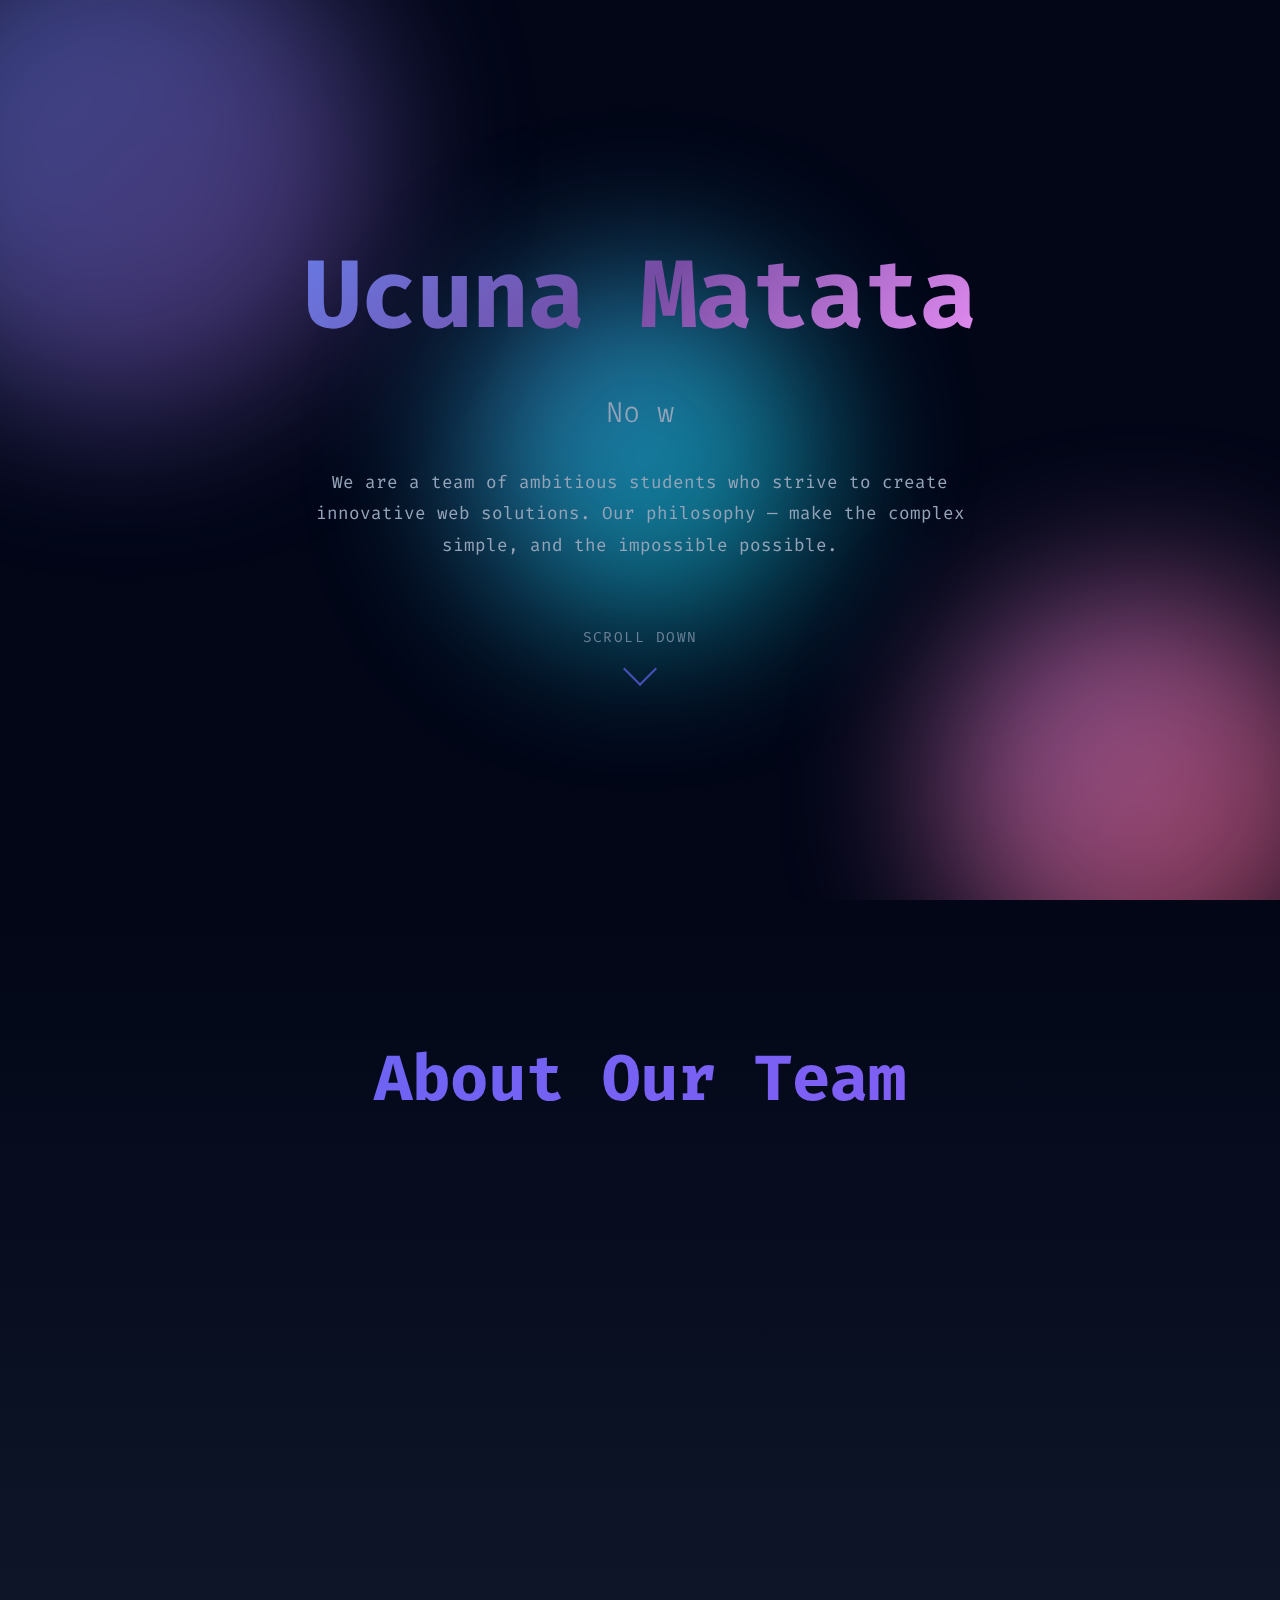
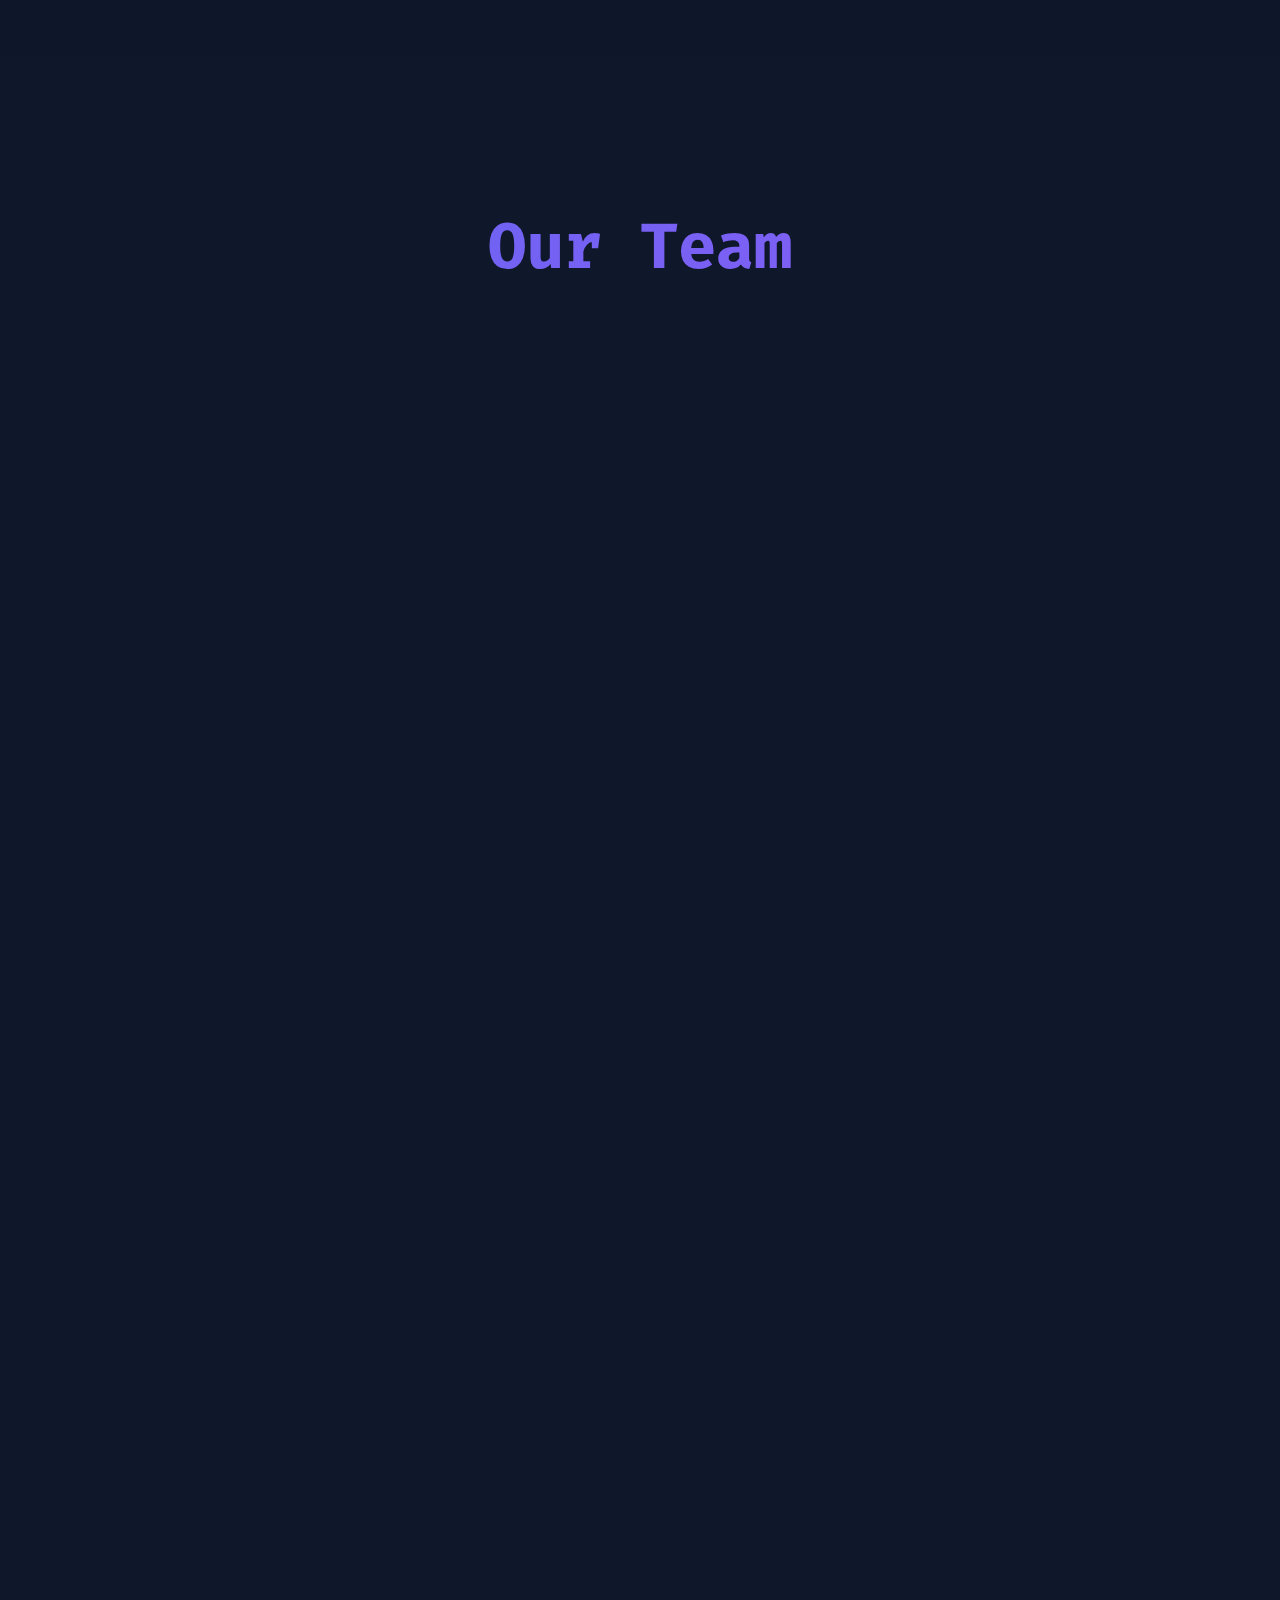
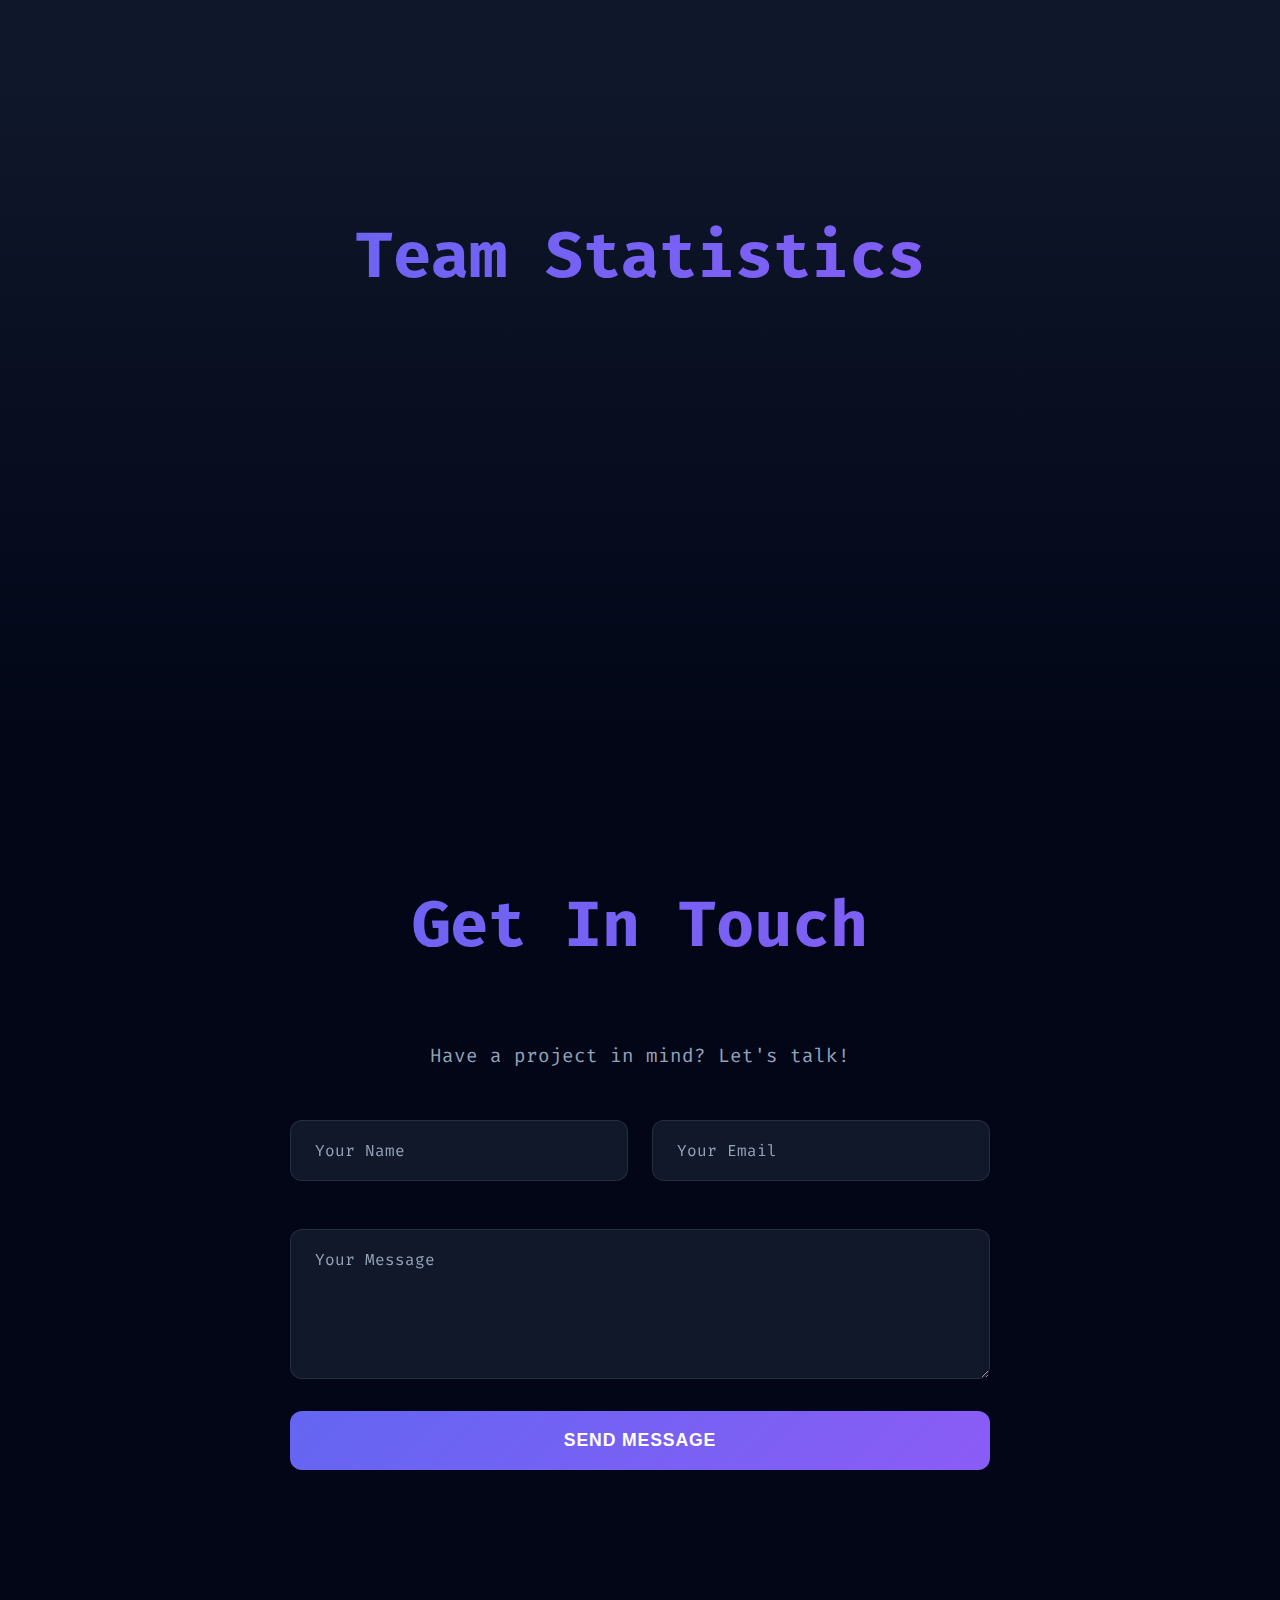
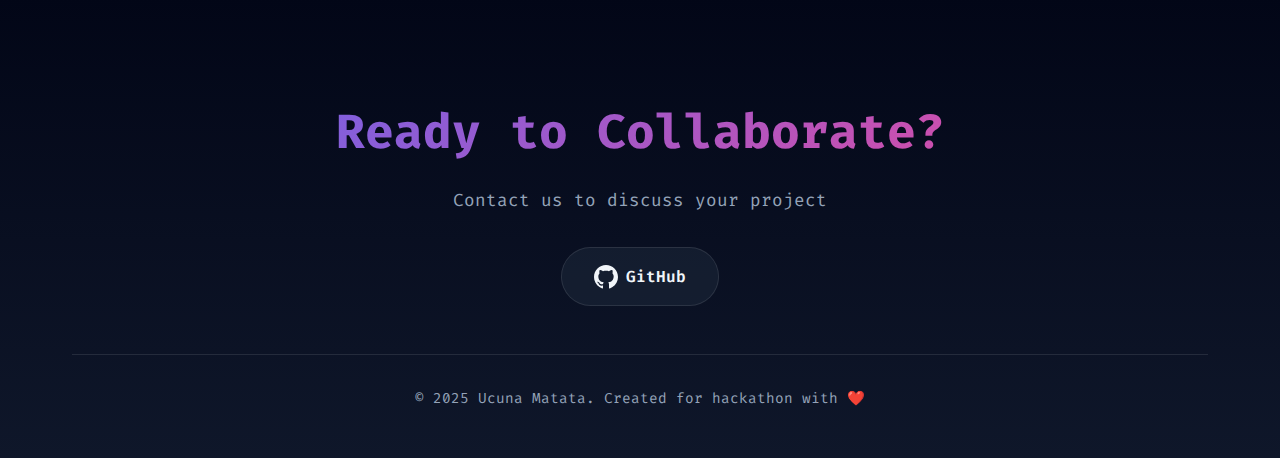
<file: index.html>
<!DOCTYPE html>
<html lang="en">
<head>
    <meta charset="UTF-8">
    <meta name="viewport" content="width=device-width, initial-scale=1.0">
    <title>Ucuna Matata - Hackathon Team</title>
    <link rel="stylesheet" href="styles.css">
    <link rel="preconnect" href="https://fonts.googleapis.com">
    <link rel="preconnect" href="https://fonts.gstatic.com" crossorigin>
    <link href="https://fonts.googleapis.com/css2?family=Fira+Code:wght@300;400;500;600;700&family=JetBrains+Mono:wght@300;400;500;600;700;800&display=swap" rel="stylesheet">
</head>
<body>
    <!-- Hero Section -->
    <section class="hero">
        <div class="hero-background">
            <div class="gradient-orb orb-1"></div>
            <div class="gradient-orb orb-2"></div>
            <div class="gradient-orb orb-3"></div>
        </div>

        <div class="container">
            <div class="hero-content">
                <h1 class="team-name">Ucuna Matata</h1>
                <p class="tagline">No worries — only solutions</p>
                <div class="hero-description">
                    <p>We are a team of ambitious students who strive to create innovative web solutions. Our philosophy — make the complex simple, and the impossible possible.</p>
                </div>
                <div class="scroll-indicator">
                    <span>Scroll down</span>
                    <div class="arrow-down"></div>
                </div>
            </div>
        </div>
    </section>

    <!-- About Section -->
    <section class="about">
        <div class="container">
            <h2 class="section-title">About Our Team</h2>
            <div class="about-content">
                <div class="about-card">
                    <div class="icon">🚀</div>
                    <h3>Our Mission</h3>
                    <p>Create intuitive and powerful web applications that solve real user problems</p>
                </div>
                <div class="about-card">
                    <div class="icon">💡</div>
                    <h3>Our Approach</h3>
                    <p>Combining modern technologies with creative thinking to achieve the best results</p>
                </div>
                <div class="about-card">
                    <div class="icon">🎯</div>
                    <h3>Our Goal</h3>
                    <p>Win the hackathon and continue developing a project that benefits the community</p>
                </div>
            </div>
        </div>
    </section>

    <!-- Team Section -->
    <section class="team">
        <div class="container">
            <h2 class="section-title">Our Team</h2>
            <div class="team-grid">
                <!-- Team Member 1 -->
                <a href="https://github.com/partum55" target="_blank" class="team-member-link">
                    <div class="team-member">
                        <div class="member-image">
                            <div class="image-placeholder">
                                <span class="avatar-text">NM</span>
                            </div>
                        </div>
                        <div class="member-info">
                            <h3 class="member-name">Nazar Mykhailyshchuk</h3>
                            <p class="member-role">Full Stack Developer</p>
                            <p class="member-description">Our own full stack developer who creates end-to-end solutions with passion and expertise.</p>
                            <div class="member-tags">
                                <span class="tag">Python</span>
                                <span class="tag">C++</span>
                                <span class="tag">Docker</span>
                            </div>
                        </div>
                    </div>
                </a>

                <!-- Team Member 2 -->
                <a href="https://github.com/dd8ria" target="_blank" class="team-member-link">
                    <div class="team-member">
                        <div class="member-image">
                            <div class="image-placeholder">
                                <span class="avatar-text">DN</span>
                            </div>
                        </div>
                        <div class="member-info">
                            <h3 class="member-name">Daryna Nychyporuk</h3>
                            <p class="member-role">Frontend Developer</p>
                            <p class="member-description">Specializes in creating interactive interfaces. Has an eye for details and UX design.</p>
                            <div class="member-tags">
                                <span class="tag">Python</span>
                                <span class="tag">Java</span>
                                <span class="tag">CSS</span>
                            </div>
                        </div>
                    </div>
                </a>

                <!-- Team Member 3 -->
                <a href="https://github.com/TanyaaMoroz" target="_blank" class="team-member-link">
                    <div class="team-member">
                        <div class="member-image">
                            <div class="image-placeholder">
                                <span class="avatar-text">TM</span>
                            </div>
                        </div>
                        <div class="member-info">
                            <h3 class="member-name">Tetiana Moroz</h3>
                            <p class="member-role">Backend Developer</p>
                            <p class="member-description">Expert in Python and Node.js. Creates reliable and scalable server solutions with clean code.</p>
                            <div class="member-tags">
                                <span class="tag">Python</span>
                                <span class="tag">Node.js</span>
                                <span class="tag">API</span>
                            </div>
                        </div>
                    </div>
                </a>

                <!-- Team Member 4 -->
                <a href="https://github.com/Sophiamandryk" target="_blank" class="team-member-link">
                    <div class="team-member">
                        <div class="member-image">
                            <div class="image-placeholder">
                                <span class="avatar-text">SM</span>
                            </div>
                        </div>
                        <div class="member-info">
                            <h3 class="member-name">Sofiya Mandryk</h3>
                            <p class="member-role">UI/UX Designer</p>
                            <p class="member-description">Creates modern and aesthetic designs that combine beauty with functionality and user convenience.</p>
                            <div class="member-tags">
                                <span class="tag">Figma</span>
                                <span class="tag">Design</span>
                                <span class="tag">UX</span>
                            </div>
                        </div>
                    </div>
                </a>
            </div>
        </div>
    </section>

    <!-- Stats Section (powered by backend) -->
    <section class="stats">
        <div class="container">
            <h2 class="section-title">Team Statistics</h2>
            <div class="stats-grid" id="stats-container">
                <div class="stat-card">
                    <div class="stat-number" data-target="15">0</div>
                    <div class="stat-label">Projects Completed</div>
                </div>
                <div class="stat-card">
                    <div class="stat-number" data-target="48">0</div>
                    <div class="stat-label">Hours of Coding</div>
                </div>
                <div class="stat-card">
                    <div class="stat-number" data-target="4">0</div>
                    <div class="stat-label">Team Members</div>
                </div>
                <div class="stat-card">
                    <div class="stat-number" data-target="100">0</div>
                    <div class="stat-label">Coffee Cups</div>
                </div>
            </div>
        </div>
    </section>

    <!-- Contact Form Section (with backend) -->
    <section class="contact">
        <div class="container">
            <h2 class="section-title">Get In Touch</h2>
            <p class="contact-subtitle">Have a project in mind? Let's talk!</p>
            <form id="contact-form" class="contact-form">
                <div class="form-row">
                    <div class="form-group">
                        <input type="text" id="name" name="name" placeholder="Your Name" required>
                    </div>
                    <div class="form-group">
                        <input type="email" id="email" name="email" placeholder="Your Email" required>
                    </div>
                </div>
                <div class="form-group">
                    <textarea id="message" name="message" placeholder="Your Message" rows="5" required></textarea>
                </div>
                <button type="submit" class="submit-btn">Send Message</button>
                <div id="form-message" class="form-message"></div>
            </form>
        </div>
    </section>

    <!-- Contact/Footer Section -->
    <section class="footer">
        <div class="container">
            <div class="footer-content">
                <h2>Ready to Collaborate?</h2>
                <p>Contact us to discuss your project</p>
                <div class="social-links">
                    <a href="https://github.com/ucuna-matata" target="_blank" class="social-link">
                        <svg width="24" height="24" viewBox="0 0 24 24" fill="currentColor">
                            <path d="M12 0c-6.626 0-12 5.373-12 12 0 5.302 3.438 9.8 8.207 11.387.599.111.793-.261.793-.577v-2.234c-3.338.726-4.033-1.416-4.033-1.416-.546-1.387-1.333-1.756-1.333-1.756-1.089-.745.083-.729.083-.729 1.205.084 1.839 1.237 1.839 1.237 1.07 1.834 2.807 1.304 3.492.997.107-.775.418-1.305.762-1.604-2.665-.305-5.467-1.334-5.467-5.931 0-1.311.469-2.381 1.236-3.221-.124-.303-.535-1.524.117-3.176 0 0 1.008-.322 3.301 1.23.957-.266 1.983-.399 3.003-.404 1.02.005 2.047.138 3.006.404 2.291-1.552 3.297-1.23 3.297-1.23.653 1.653.242 2.874.118 3.176.77.84 1.235 1.911 1.235 3.221 0 4.609-2.807 5.624-5.479 5.921.43.372.823 1.102.823 2.222v3.293c0 .319.192.694.801.576 4.765-1.589 8.199-6.086 8.199-11.386 0-6.627-5.373-12-12-12z"/>
                        </svg>
                        GitHub
                    </a>
                </div>
            </div>
            <div class="footer-bottom">
                <p>&copy; 2025 Ucuna Matata. Created for hackathon with ❤️</p>
            </div>
        </div>
    </section>

    <script src="script.js"></script>
</body>
</html>
</file>
<file: styles.css>
* {
    margin: 0;
    padding: 0;
    box-sizing: border-box;
}

:root {
    --primary-color: #6366f1;
    --secondary-color: #8b5cf6;
    --accent-color: #ec4899;
    --dark-bg: #0f172a;
    --darker-bg: #020617;
    --light-text: #f1f5f9;
    --gray-text: #94a3b8;
    --card-bg: rgba(30, 41, 59, 0.5);
    --gradient-1: linear-gradient(135deg, #667eea 0%, #764ba2 100%);
    --gradient-2: linear-gradient(135deg, #f093fb 0%, #f5576c 100%);
    --gradient-3: linear-gradient(135deg, #4facfe 0%, #00f2fe 100%);
}

body {
    font-family: 'Fira Code', 'JetBrains Mono', 'Source Code Pro', 'Monaco', 'Courier New', monospace;
    background-color: var(--darker-bg);
    color: var(--light-text);
    line-height: 1.6;
    overflow-x: hidden;
}

.container {
    max-width: 1200px;
    margin: 0 auto;
    padding: 0 2rem;
}

/* Hero Section */
.hero {
    min-height: 100vh;
    display: flex;
    align-items: center;
    justify-content: center;
    position: relative;
    overflow: hidden;
}

.hero-background {
    position: absolute;
    top: 0;
    left: 0;
    width: 100%;
    height: 100%;
    z-index: 0;
}

.gradient-orb {
    position: absolute;
    border-radius: 50%;
    filter: blur(80px);
    opacity: 0.6;
    animation: float 20s ease-in-out infinite;
    will-change: transform;
}

.orb-1 {
    width: 500px;
    height: 500px;
    background: var(--gradient-1);
    top: -10%;
    left: -10%;
    animation-delay: 0s;
}

.orb-2 {
    width: 400px;
    height: 400px;
    background: var(--gradient-2);
    bottom: -10%;
    right: -5%;
    animation-delay: 7s;
}

.orb-3 {
    width: 350px;
    height: 350px;
    background: var(--gradient-3);
    top: 50%;
    left: 50%;
    transform: translate(-50%, -50%);
    animation-delay: 14s;
}

@keyframes float {
    0%, 100% {
        transform: translate(0, 0) scale(1);
    }
    33% {
        transform: translate(50px, -50px) scale(1.1);
    }
    66% {
        transform: translate(-50px, 50px) scale(0.9);
    }
}

.hero-content {
    position: relative;
    z-index: 1;
    text-align: center;
    animation: fadeInUp 1s ease-out;
}

.team-name {
    font-size: clamp(3rem, 8vw, 6rem);
    font-weight: 900;
    background: linear-gradient(135deg, #667eea 0%, #764ba2 50%, #f093fb 100%);
    -webkit-background-clip: text;
    -webkit-text-fill-color: transparent;
    background-clip: text;
    margin-bottom: 1rem;
    letter-spacing: -0.02em;
}

.tagline {
    font-size: clamp(1.2rem, 3vw, 1.8rem);
    color: var(--gray-text);
    margin-bottom: 2rem;
    font-weight: 300;
}

.hero-description {
    max-width: 700px;
    margin: 0 auto 3rem;
}

.hero-description p {
    font-size: 1.1rem;
    color: var(--gray-text);
    line-height: 1.8;
}

.scroll-indicator {
    display: flex;
    flex-direction: column;
    align-items: center;
    gap: 0.5rem;
    margin-top: 4rem;
    opacity: 0.7;
    animation: bounce 2s ease-in-out infinite;
    cursor: pointer;
    transition: opacity 0.3s ease;
}

.scroll-indicator:hover {
    opacity: 1;
}

.scroll-indicator span {
    font-size: 0.9rem;
    color: var(--gray-text);
    text-transform: uppercase;
    letter-spacing: 0.1em;
}

.arrow-down {
    width: 24px;
    height: 24px;
    border-right: 2px solid var(--primary-color);
    border-bottom: 2px solid var(--primary-color);
    transform: rotate(45deg);
}

@keyframes bounce {
    0%, 100% {
        transform: translateY(0);
    }
    50% {
        transform: translateY(10px);
    }
}

@keyframes fadeInUp {
    from {
        opacity: 0;
        transform: translateY(30px);
    }
    to {
        opacity: 1;
        transform: translateY(0);
    }
}

/* About Section */
.about {
    padding: 8rem 0;
    background: linear-gradient(180deg, var(--darker-bg) 0%, var(--dark-bg) 100%);
}

.section-title {
    font-size: clamp(2.5rem, 5vw, 4rem);
    font-weight: 700;
    text-align: center;
    margin-bottom: 4rem;
    background: linear-gradient(135deg, var(--primary-color) 0%, var(--secondary-color) 100%);
    -webkit-background-clip: text;
    -webkit-text-fill-color: transparent;
    background-clip: text;
}

.about-content {
    display: grid;
    grid-template-columns: repeat(auto-fit, minmax(280px, 1fr));
    gap: 2rem;
    margin-top: 3rem;
}

.about-card {
    background: var(--card-bg);
    backdrop-filter: blur(10px);
    border: 1px solid rgba(255, 255, 255, 0.1);
    border-radius: 20px;
    padding: 2.5rem;
    text-align: center;
    transition: all 0.3s ease;
}

.about-card:hover {
    transform: translateY(-10px);
    border-color: var(--primary-color);
    box-shadow: 0 20px 40px rgba(99, 102, 241, 0.2);
}

.about-card .icon {
    font-size: 3rem;
    margin-bottom: 1.5rem;
}

.about-card h3 {
    font-size: 1.5rem;
    margin-bottom: 1rem;
    color: var(--light-text);
}

.about-card p {
    color: var(--gray-text);
    line-height: 1.7;
}

/* Team Section */
.team {
    padding: 8rem 0;
    background: var(--dark-bg);
}

.team-grid {
    display: grid;
    grid-template-columns: repeat(auto-fit, minmax(300px, 1fr));
    gap: 2.5rem;
    margin-top: 3rem;
}

.team-member-link {
    text-decoration: none;
    color: inherit;
    display: block;
    transition: transform 0.3s ease;
}

.team-member-link:hover {
    transform: scale(1.02);
}

.team-member {
    background: var(--card-bg);
    backdrop-filter: blur(10px);
    border: 1px solid rgba(255, 255, 255, 0.1);
    border-radius: 24px;
    overflow: hidden;
    transition: all 0.4s ease;
    cursor: pointer;
}

.team-member:hover {
    transform: translateY(-15px);
    border-color: var(--primary-color);
    box-shadow: 0 25px 50px rgba(99, 102, 241, 0.3);
}

.team-member-link:hover .team-member {
    transform: translateY(0);
}

.member-image {
    height: 250px;
    background: var(--gradient-1);
    display: flex;
    align-items: center;
    justify-content: center;
    position: relative;
    overflow: hidden;
}

.team-member:nth-child(2) .member-image {
    background: var(--gradient-2);
}

.team-member:nth-child(3) .member-image {
    background: var(--gradient-3);
}

.team-member:nth-child(4) .member-image {
    background: linear-gradient(135deg, #fa709a 0%, #fee140 100%);
}

.image-placeholder {
    width: 120px;
    height: 120px;
    background: rgba(255, 255, 255, 0.2);
    backdrop-filter: blur(10px);
    border-radius: 50%;
    display: flex;
    align-items: center;
    justify-content: center;
    border: 3px solid rgba(255, 255, 255, 0.3);
    transition: all 0.3s ease;
}

.team-member:hover .image-placeholder {
    transform: scale(1.1);
    border-color: rgba(255, 255, 255, 0.6);
}

.avatar-text {
    font-size: 2.5rem;
    font-weight: 700;
    color: white;
}

.member-info {
    padding: 2rem;
}

.member-name {
    font-size: 1.5rem;
    font-weight: 700;
    margin-bottom: 0.5rem;
    color: var(--light-text);
}

.member-role {
    color: var(--primary-color);
    font-weight: 600;
    font-size: 1rem;
    margin-bottom: 1rem;
    text-transform: uppercase;
    letter-spacing: 0.05em;
}

.member-description {
    color: var(--gray-text);
    margin-bottom: 1.5rem;
    line-height: 1.7;
}

.member-tags {
    display: flex;
    flex-wrap: wrap;
    gap: 0.5rem;
}

.tag {
    background: rgba(99, 102, 241, 0.2);
    color: var(--primary-color);
    padding: 0.4rem 1rem;
    border-radius: 20px;
    font-size: 0.85rem;
    font-weight: 500;
    border: 1px solid rgba(99, 102, 241, 0.3);
}

/* Stats Section */
.stats {
    padding: 8rem 0;
    background: linear-gradient(180deg, var(--dark-bg) 0%, var(--darker-bg) 100%);
}

.stats-grid {
    display: grid;
    grid-template-columns: repeat(auto-fit, minmax(200px, 1fr));
    gap: 2rem;
    margin-top: 3rem;
}

.stat-card {
    background: var(--card-bg);
    backdrop-filter: blur(10px);
    border: 1px solid rgba(255, 255, 255, 0.1);
    border-radius: 20px;
    padding: 3rem 2rem;
    text-align: center;
    transition: all 0.3s ease;
}

.stat-card:hover {
    transform: translateY(-10px);
    border-color: var(--primary-color);
    box-shadow: 0 20px 40px rgba(99, 102, 241, 0.2);
}

.stat-number {
    font-size: 3.5rem;
    font-weight: 900;
    background: linear-gradient(135deg, var(--primary-color) 0%, var(--accent-color) 100%);
    -webkit-background-clip: text;
    -webkit-text-fill-color: transparent;
    background-clip: text;
    margin-bottom: 0.5rem;
}

.stat-label {
    color: var(--gray-text);
    font-size: 1rem;
    font-weight: 500;
    text-transform: uppercase;
    letter-spacing: 0.05em;
}

/* Contact Section */
.contact {
    padding: 8rem 0;
    background: var(--darker-bg);
}

.contact-subtitle {
    text-align: center;
    color: var(--gray-text);
    font-size: 1.2rem;
    margin-bottom: 3rem;
}

.contact-form {
    max-width: 700px;
    margin: 0 auto;
}

.form-row {
    display: grid;
    grid-template-columns: repeat(auto-fit, minmax(250px, 1fr));
    gap: 1.5rem;
    margin-bottom: 1.5rem;
}

.form-group {
    margin-bottom: 1.5rem;
}

.form-group input,
.form-group textarea {
    width: 100%;
    padding: 1.2rem 1.5rem;
    background: var(--card-bg);
    backdrop-filter: blur(10px);
    border: 1px solid rgba(255, 255, 255, 0.1);
    border-radius: 12px;
    color: var(--light-text);
    font-size: 1rem;
    font-family: inherit;
    transition: all 0.3s ease;
}

.form-group input:focus,
.form-group textarea:focus {
    outline: none;
    border-color: var(--primary-color);
    box-shadow: 0 0 0 3px rgba(99, 102, 241, 0.1);
}

.form-group textarea {
    resize: vertical;
    min-height: 150px;
}

.form-group input::placeholder,
.form-group textarea::placeholder {
    color: var(--gray-text);
}

.submit-btn {
    width: 100%;
    padding: 1.2rem 2rem;
    background: linear-gradient(135deg, var(--primary-color) 0%, var(--secondary-color) 100%);
    border: none;
    border-radius: 12px;
    color: white;
    font-size: 1.1rem;
    font-weight: 600;
    cursor: pointer;
    transition: all 0.3s ease;
    text-transform: uppercase;
    letter-spacing: 0.05em;
}

.submit-btn:hover {
    transform: translateY(-3px);
    box-shadow: 0 15px 40px rgba(99, 102, 241, 0.4);
}

.submit-btn:active {
    transform: translateY(-1px);
}

.form-message {
    margin-top: 1.5rem;
    padding: 1rem;
    border-radius: 8px;
    text-align: center;
    font-weight: 500;
    display: none;
}

.form-message.success {
    display: block;
    background: rgba(34, 197, 94, 0.2);
    border: 1px solid rgba(34, 197, 94, 0.5);
    color: #4ade80;
}

.form-message.error {
    display: block;
    background: rgba(239, 68, 68, 0.2);
    border: 1px solid rgba(239, 68, 68, 0.5);
    color: #f87171;
}

/* Footer Section */
.footer {
    padding: 6rem 0 3rem;
    background: linear-gradient(180deg, var(--darker-bg) 0%, var(--dark-bg) 100%);
    text-align: center;
}

.footer-content h2 {
    font-size: clamp(2rem, 4vw, 3rem);
    margin-bottom: 1rem;
    background: linear-gradient(135deg, var(--primary-color) 0%, var(--accent-color) 100%);
    -webkit-background-clip: text;
    -webkit-text-fill-color: transparent;
    background-clip: text;
}

.footer-content p {
    color: var(--gray-text);
    font-size: 1.1rem;
    margin-bottom: 2rem;
}

.social-links {
    display: flex;
    justify-content: center;
    gap: 1.5rem;
    margin-bottom: 3rem;
}

.social-link {
    display: flex;
    align-items: center;
    gap: 0.5rem;
    padding: 1rem 2rem;
    background: var(--card-bg);
    border: 1px solid rgba(255, 255, 255, 0.1);
    border-radius: 50px;
    color: var(--light-text);
    text-decoration: none;
    font-weight: 600;
    transition: all 0.3s ease;
}

.social-link:hover {
    background: var(--primary-color);
    border-color: var(--primary-color);
    transform: translateY(-3px);
    box-shadow: 0 10px 30px rgba(99, 102, 241, 0.4);
}

.footer-bottom {
    margin-top: 3rem;
    padding-top: 2rem;
    border-top: 1px solid rgba(255, 255, 255, 0.1);
}

.footer-bottom p {
    color: var(--gray-text);
    font-size: 0.9rem;
}

/* Responsive Design */
@media (max-width: 1024px) {
    .container {
        padding: 0 1.5rem;
    }

    .team-grid {
        grid-template-columns: repeat(auto-fit, minmax(280px, 1fr));
        gap: 2rem;
    }

    .about-content {
        grid-template-columns: repeat(auto-fit, minmax(250px, 1fr));
    }
}

@media (max-width: 768px) {
    .container {
        padding: 0 1.5rem;
    }

    .hero {
        min-height: 90vh;
    }

    .about,
    .team,
    .stats,
    .contact,
    .footer {
        padding: 4rem 0;
    }

    .about-content,
    .team-grid,
    .stats-grid {
        gap: 1.5rem;
        grid-template-columns: 1fr;
    }

    .team-member {
        max-width: 500px;
        margin: 0 auto;
    }

    .hero-description p {
        font-size: 1rem;
        padding: 0 1rem;
    }

    .about-card,
    .member-info {
        padding: 2rem 1.5rem;
    }

    .form-row {
        grid-template-columns: 1fr;
        gap: 1rem;
    }

    .stat-number {
        font-size: 3rem;
    }

    .section-title {
        font-size: 2.5rem;
        margin-bottom: 2.5rem;
    }

    .social-links {
        flex-direction: column;
        align-items: center;
        gap: 1rem;
    }

    .social-link {
        width: 100%;
        max-width: 300px;
        justify-content: center;
    }

    /* Make gradient orbs smaller on tablets */
    .orb-1 {
        width: 350px;
        height: 350px;
    }

    .orb-2 {
        width: 300px;
        height: 300px;
    }

    .orb-3 {
        width: 250px;
        height: 250px;
    }

    .scroll-indicator {
        margin-top: 3rem;
    }
}

@media (max-width: 480px) {
    .container {
        padding: 0 1rem;
    }

    .hero {
        min-height: 85vh;
        padding: 2rem 0;
    }

    .team-name {
        font-size: 2.5rem;
        letter-spacing: -0.01em;
        line-height: 1.1;
    }

    .tagline {
        font-size: 1rem;
        margin-bottom: 1.5rem;
    }

    .hero-description {
        margin: 0 auto 2rem;
    }

    .hero-description p {
        font-size: 0.95rem;
        padding: 0;
    }

    .section-title {
        font-size: 2rem;
        margin-bottom: 2rem;
    }

    .about,
    .team,
    .stats,
    .contact,
    .footer {
        padding: 3rem 0;
    }

    .about-card {
        padding: 1.5rem;
    }

    .about-card .icon {
        font-size: 2.5rem;
        margin-bottom: 1rem;
    }

    .about-card h3 {
        font-size: 1.3rem;
    }

    .about-card p {
        font-size: 0.95rem;
    }

    .team-grid {
        gap: 1.5rem;
    }

    .team-member {
        max-width: 100%;
        border-radius: 20px;
    }

    .member-image {
        height: 200px;
    }

    .image-placeholder {
        width: 100px;
        height: 100px;
    }

    .avatar-text {
        font-size: 2rem;
    }

    .member-info {
        padding: 1.5rem;
    }

    .member-name {
        font-size: 1.3rem;
    }

    .member-role {
        font-size: 0.9rem;
    }

    .member-description {
        font-size: 0.95rem;
        margin-bottom: 1rem;
    }

    .tag {
        padding: 0.35rem 0.8rem;
        font-size: 0.8rem;
    }

    .stat-card {
        padding: 2rem 1.5rem;
    }

    .stat-number {
        font-size: 2.5rem;
    }

    .stat-label {
        font-size: 0.9rem;
    }

    .contact-subtitle {
        font-size: 1rem;
        padding: 0 1rem;
    }

    .form-group input,
    .form-group textarea {
        padding: 1rem 1.2rem;
        font-size: 0.95rem;
    }

    .form-group textarea {
        min-height: 120px;
    }

    .submit-btn {
        padding: 1rem 1.5rem;
        font-size: 1rem;
    }

    .footer {
        padding: 4rem 0 2rem;
    }

    .footer-content h2 {
        font-size: 2rem;
    }

    .footer-content p {
        font-size: 1rem;
        padding: 0 1rem;
    }

    .social-links {
        padding: 0 1rem;
    }

    .social-link {
        padding: 0.9rem 1.5rem;
        font-size: 0.95rem;
    }

    .footer-bottom p {
        font-size: 0.85rem;
        padding: 0 1rem;
    }

    /* Reduce gradient orbs blur for better mobile performance */
    .gradient-orb {
        filter: blur(60px);
        opacity: 0.4;
    }

    .orb-1 {
        width: 250px;
        height: 250px;
    }

    .orb-2 {
        width: 200px;
        height: 200px;
    }

    .orb-3 {
        width: 180px;
        height: 180px;
    }

    .scroll-indicator {
        margin-top: 2rem;
    }

    .scroll-indicator span {
        font-size: 0.8rem;
    }

    .arrow-down {
        width: 20px;
        height: 20px;
    }
}

/* Extra small devices (very small phones) */
@media (max-width: 360px) {
    .team-name {
        font-size: 2rem;
    }

    .section-title {
        font-size: 1.75rem;
    }

    .about-card,
    .member-info,
    .stat-card {
        padding: 1.2rem;
    }

    .stat-number {
        font-size: 2rem;
    }

    .member-image {
        height: 180px;
    }

    .image-placeholder {
        width: 80px;
        height: 80px;
    }

    .avatar-text {
        font-size: 1.5rem;
    }
}

/* Landscape orientation for mobile devices */
@media (max-width: 896px) and (orientation: landscape) {
    .hero {
        min-height: 100vh;
        padding: 2rem 0;
    }

    .team-name {
        font-size: 2.5rem;
    }

    .scroll-indicator {
        margin-top: 2rem;
    }

    .about,
    .team,
    .stats,
    .contact {
        padding: 4rem 0;
    }
}

/* Improve touch targets for mobile */
@media (hover: none) and (pointer: coarse) {
    .team-member-link,
    .social-link,
    .submit-btn,
    .about-card,
    .stat-card {
        -webkit-tap-highlight-color: rgba(99, 102, 241, 0.2);
    }

    .submit-btn,
    .social-link {
        min-height: 48px;
    }

    .form-group input,
    .form-group textarea {
        font-size: 16px; /* Prevents zoom on iOS */
    }
}
</file>
